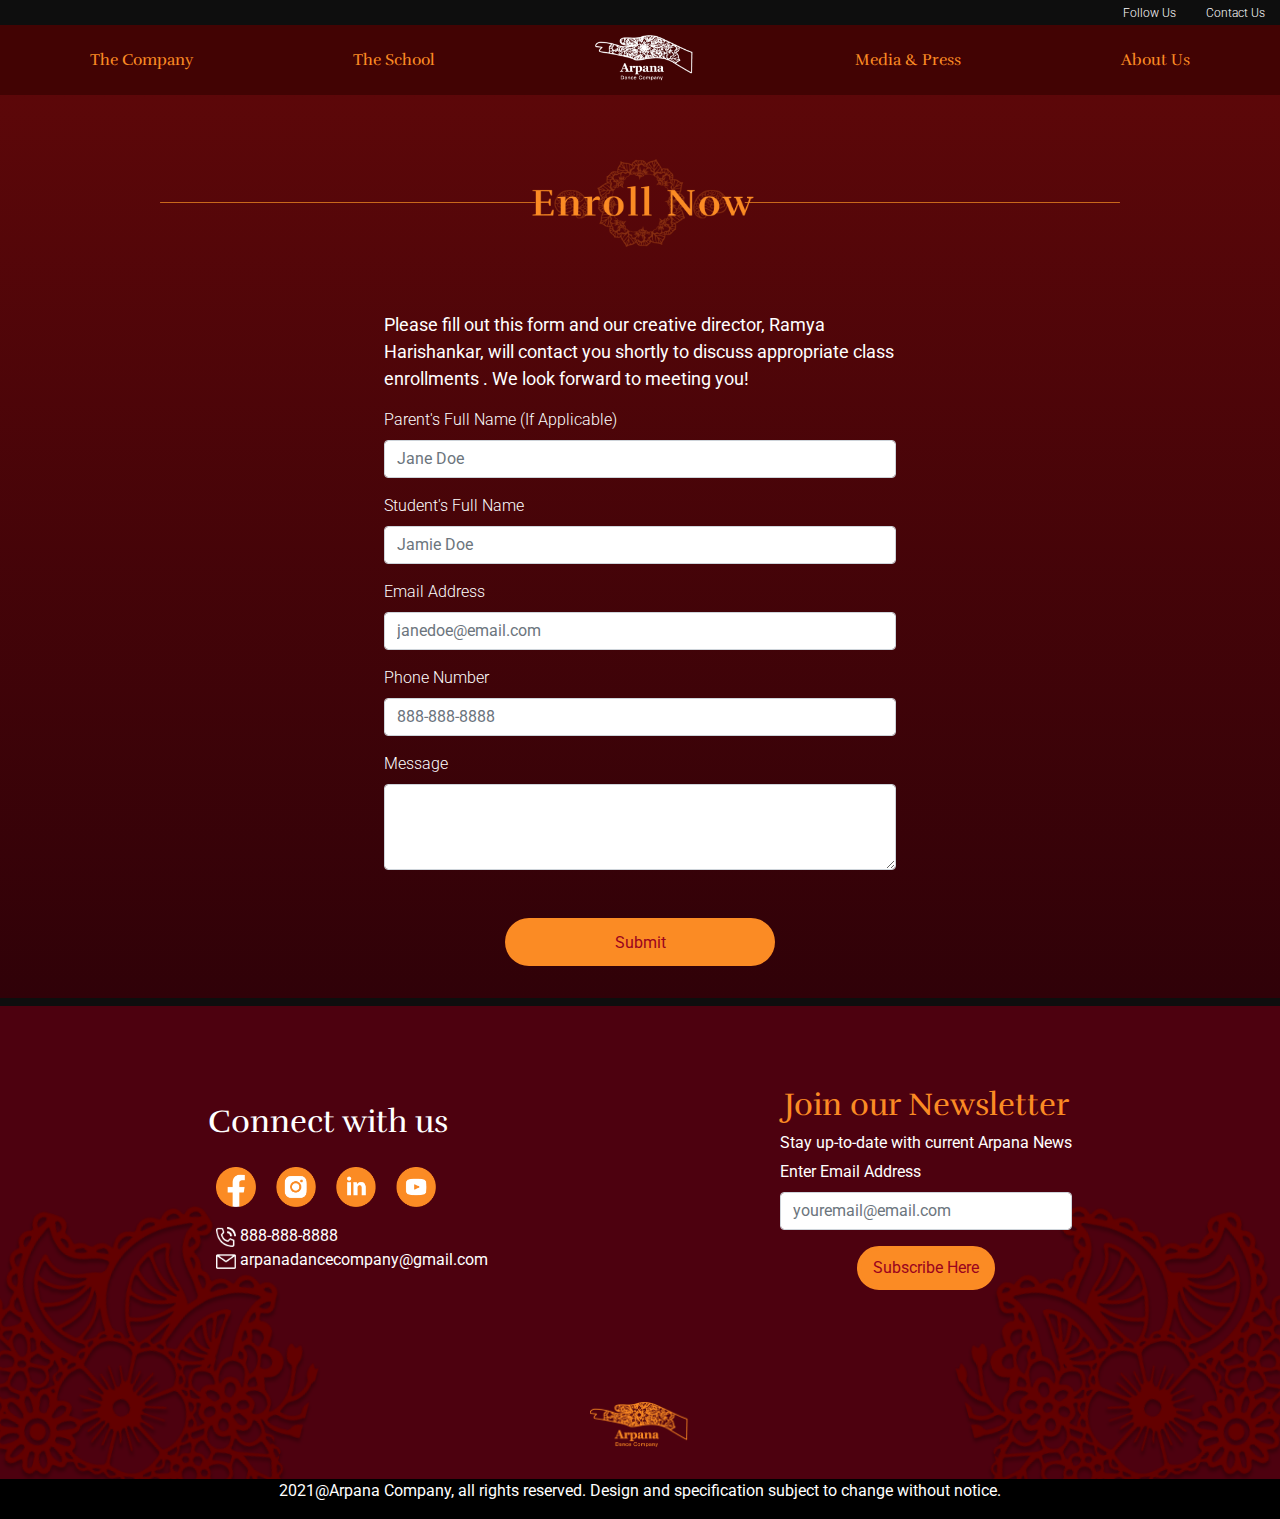
<file: enrollnow.html>
<!DOCTYPE html>
<html lang="en">
    
<head>
    <link rel="stylesheet" href="css/enrollnow.css">
    <link href="https://fonts.googleapis.com/css2?family=Roboto:wght@300;400;500;700&family=Rufina:wght@400;700&display=swap" rel="stylesheet">


    <!-- Required meta tags RWD -->
    <meta charset="utf-8">
    <meta name="viewport" content="width=device-width, initial-scale=1, shrink-to-fit=no">

    <!-- Bootstrap CSS -->
    <link rel="stylesheet" href="https://maxcdn.bootstrapcdn.com/bootstrap/4.0.0/css/bootstrap.min.css"
        integrity="sha384-Gn5384xqQ1aoWXA+058RXPxPg6fy4IWvTNh0E263XmFcJlSAwiGgFAW/dAiS6JXm" crossorigin="anonymous">

    <title>Enroll Form</title>
</head>

<body> 
    <!--Navigation-->
    <nav class="utility">
        <a class="utility-title" href="#">Follow Us</a>
        <a class="utility-title" href="#">Contact Us</a>
    </nav>
    <nav class="prim-navbar">
        <a class="prim-navbar-title" href="#" data-tilt data-tilt-max="40">The Company</a>
        <a class="prim-navbar-title" href="#" data-tilt data-tilt-max="40">The School</a>
        <a class="logo-navbar" data-tilt data-tilt-max="50" href="index.html"><img src="image/logo/Logo-white.png" width="100px"></a>
        <a class="prim-navbar-title" href="#" data-tilt data-tilt-max="40">Media & Press</a>
        <a class="prim-navbar-title" href="#" data-tilt data-tilt-max="40">About Us</a>
    </nav>

<!--Enroll Section-->
    <div class="enroll-form">

        <div class="enroll-header">
            <img class="enroll-divider" src="image/enrollnow/header.png">
        </div>

        <div class="enroll-info">
            <p class="enroll-description">Please fill out this form and our creative director, Ramya Harishankar, will contact you shortly to discuss appropriate class enrollments . We look forward to meeting you!</p>
            <!--Bootstrap Form-->
            <form>
                <div class="form-group form-name">
                <label for="formGroupExampleInput">Parent's Full Name (If Applicable)</label>
                <input type="text" class="form-control" id="formGroupExampleInput" placeholder="Jane Doe">
                </div>
                <div class="form-group form-name">
                <label for="formGroupExampleInput2">Student's Full Name</label>
                <input type="text" class="form-control" id="formGroupExampleInput2" placeholder="Jamie Doe">
                </div>
                <div class="form-group email-phone">
                    <label for="formGroupExampleInput2">Email Address</label>
                    <input type="text" class="form-control" id="formGroupExampleInput2" placeholder="janedoe@email.com">
                </div>
                <div class="form-group email-phone">
                    <label for="formGroupExampleInput2">Phone Number</label>
                    <input type="text" class="form-control" id="formGroupExampleInput2" placeholder="888-888-8888">
                </div>
                <div class="form-group">
                    <label for="exampleFormControlTextarea1">Message</label>
                    <textarea class="form-control" id="exampleFormControlTextarea1" rows="3"></textarea>
                  </div>
            </form>
            <a href="submit.html" class="btn form-button">Submit</a>
        </div>
    </div>

    <footer class="footer">
        <div class="footer-split"></div>
        <div class="footer-info">
            <div class="connect-with-us">
                <h2 class="connect-h2">Connect with us</h2>
                <div class="socials">
                    <a class="social-icons" href="#"><img src="image/footer/Icon-FB.png" width="40px" alt="FB Icon"></a>
                    <a class="social-icons" href="#"><img src="image/footer/Icon-Insta.png" width="40px" alt="IG Icon"></a>
                    <a class="social-icons" href="#"><img src="image/footer/Icon-LinkdIn.png" width="40px" alt="LI Icon"></a>
                    <a class="social-icons" href="#"><img src="image/footer/Icon-YouTube.png" width="40px" alt="YT Icon"></a>
                </div>
                <div class="email-phone">
                    <a class="social-icons" href="#"><img src="image/footer/Icon-Phone.png" alt="Phone Icon" width="20px"> 888-888-8888</a>
                    <br>
                    <a class="social-icons" href="#"><img src="image/footer/Icon-Mail.png" alt="Email Icon" width="20px"> arpanadancecompany@gmail.com</a>
                </div>
            </div>

            <div class="newsletter">
                <div class="newsletter-title">
                    <h2 class="newsletter-h2">Join our Newsletter</h2>
                    <h4 class="newsletter-h4">Stay up-to-date with current Arpana News</h4>
                </div>
                <form>
                    <div class="form-group form-name">
                        <label for="formGroupExampleInput">Enter Email Address</label>
                        <input type="text" class="form-control" id="formGroupExampleInput" placeholder="youremail@email.com">
                    </div>
                </form>
                <div class="footer-button">
                    <a href="#" class="btn newsletter-button">Subscribe Here</a>
                </div>
            </div>
        </div>
        <div class="footer-logo">
            <img src="image/logo/Logo-orange.png" width="100px">
        </div>
    </footer>
    <div class="footer-copyright">
        <p>2021@Arpana Company, all rights reserved. Design and specification subject to change without notice.</p>
    </div>
    <!-- Optional JavaScript -->
    <!-- jQuery first, then Popper.js, then Bootstrap JS -->
    <script src="https://code.jquery.com/jquery-3.2.1.slim.min.js"
        integrity="sha384-KJ3o2DKtIkvYIK3UENzmM7KCkRr/rE9/Qpg6aAZGJwFDMVNA/GpGFF93hXpG5KkN"
        crossorigin="anonymous"></script>
    <script src="https://cdnjs.cloudflare.com/ajax/libs/popper.js/1.12.9/umd/popper.min.js"
        integrity="sha384-ApNbgh9B+Y1QKtv3Rn7W3mgPxhU9K/ScQsAP7hUibX39j7fakFPskvXusvfa0b4Q"
        crossorigin="anonymous"></script>
    <script src="https://maxcdn.bootstrapcdn.com/bootstrap/4.0.0/js/bootstrap.min.js"
        integrity="sha384-JZR6Spejh4U02d8jOt6vLEHfe/JQGiRRSQQxSfFWpi1MquVdAyjUar5+76PVCmYl"
        crossorigin="anonymous"></script>
    <!--Tilt.js-->
    <script src="js/tilt.jquery.js"></script>
    <!--jQuery-->
    <script src="js/jquery-3.6.0.js"></script> <!-- Load jQuery first -->
    </body>
</html>
</file>
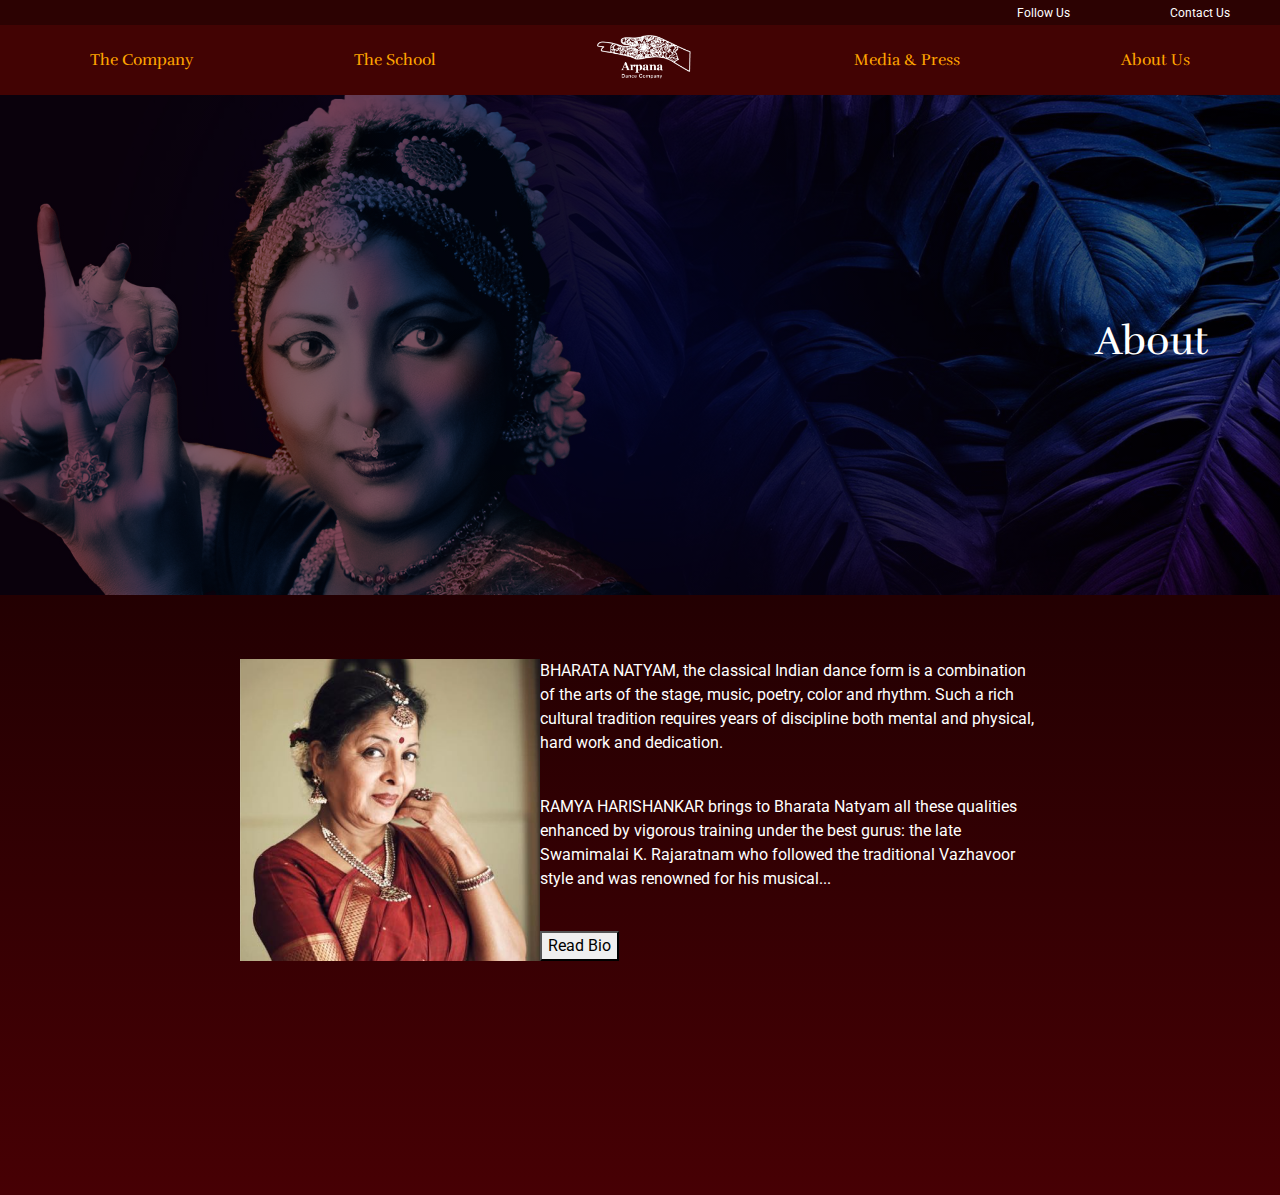
<file: new_page.html>
<!DOCTYPE html>
<html lang="en">
<head>
    <link rel="stylesheet" href="css/new_page.css">
    <link href="https://fonts.googleapis.com/css2?family=Roboto:wght@300;400;500;700&family=Rufina:wght@400;700&display=swap" rel="stylesheet">


    <!-- Required meta tags RWD -->
    <meta charset="utf-8">
    <meta name="viewport" content="width=device-width, initial-scale=1, shrink-to-fit=no">

    <!-- Bootstrap CSS -->
    <link rel="stylesheet" href="https://maxcdn.bootstrapcdn.com/bootstrap/4.0.0/css/bootstrap.min.css"
        integrity="sha384-Gn5384xqQ1aoWXA+058RXPxPg6fy4IWvTNh0E263XmFcJlSAwiGgFAW/dAiS6JXm" crossorigin="anonymous">

        <title>Arpana's About Us</title>
</head> 

<body> 
    <nav class="utility">
        <a class="utility-title" href="#">Follow Us</a>
        <a class="utility-title" href="#">Contact Us</a>
    </nav>
    <nav class="prim-navbar">
        <a class="prim-navbar-title" href="#">The Company</a>
        <a class="prim-navbar-title" href="#">The School</a>
        <img class="logo-navbar" src="image/Logo/Logo-white.png">
        <a class="prim-navbar-title" href="#">Media & Press</a>
        <a class="prim-navbar-title" href="#">About Us</a>
    </nav>

    <div class="landingpage-header">
        <h1>About</h1>
    </div>

    <!--Ramya Harishankar-->
    <div class="aboutus-section">
        <div class="aboutus-ramya">
            <img class="ramya-img" src="image/aboutus/ramya-section.png" alt="Ramya Harishankar">
            <div class="ramya-shortbio">
                <p>BHARATA NATYAM, the classical Indian dance form is a combination of the arts of the stage, music, poetry, color and rhythm. Such a rich cultural tradition requires years of discipline both mental and physical, hard work and dedication.</p>
                <br>
                <p>RAMYA HARISHANKAR brings to Bharata Natyam all these qualities enhanced by vigorous training under the best gurus: the late Swamimalai K. Rajaratnam who followed the traditional Vazhavoor style and was renowned for his musical...</p>
                <br>
                <button>Read Bio</button>
            </div>
        </div>
    </div>
</html>
</file>
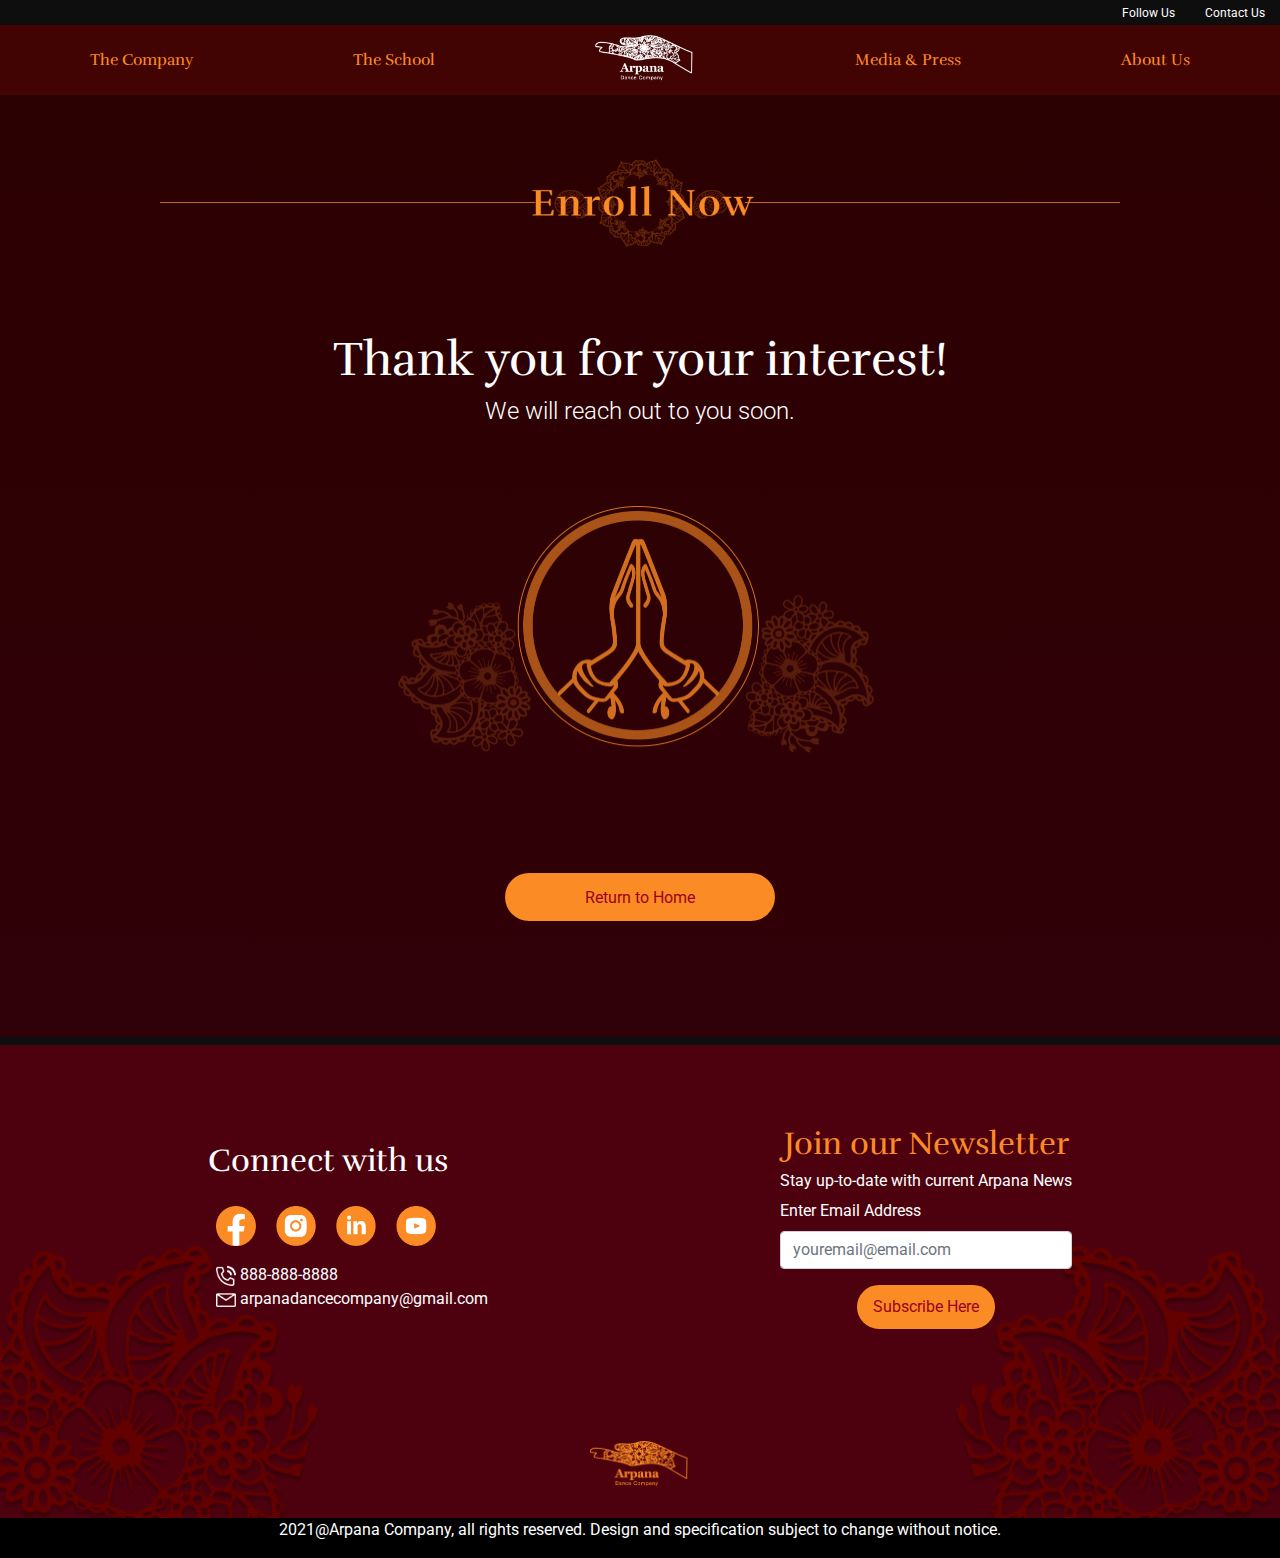
<file: submit.html>
<!DOCTYPE html>
<html lang="en">
    
<head>
    <link rel="stylesheet" href="css/submit.css">
    <link href="https://fonts.googleapis.com/css2?family=Roboto:wght@300;400;500;700&family=Rufina:wght@400;700&display=swap" rel="stylesheet">


    <!-- Required meta tags RWD -->
    <meta charset="utf-8">
    <meta name="viewport" content="width=device-width, initial-scale=1, shrink-to-fit=no">

    <!-- Bootstrap CSS -->
    <link rel="stylesheet" href="https://maxcdn.bootstrapcdn.com/bootstrap/4.0.0/css/bootstrap.min.css"
        integrity="sha384-Gn5384xqQ1aoWXA+058RXPxPg6fy4IWvTNh0E263XmFcJlSAwiGgFAW/dAiS6JXm" crossorigin="anonymous">

    <title>Enroll Form</title>
</head>

<body> 
    <!--Navigation-->
    <nav class="utility">
        <a class="utility-title" href="#">Follow Us</a>
        <a class="utility-title" href="#">Contact Us</a>
    </nav>
    <nav class="prim-navbar">
        <a class="prim-navbar-title" href="#" data-tilt data-tilt-max="40">The Company</a>
        <a class="prim-navbar-title" href="#" data-tilt data-tilt-max="40">The School</a>
        <a class="logo-navbar" data-tilt data-tilt-max="50" href="index.html"><img src="image/logo/Logo-white.png" width="100px"></a>
        <a class="prim-navbar-title" href="#" data-tilt data-tilt-max="40">Media & Press</a>
        <a class="prim-navbar-title" href="#" data-tilt data-tilt-max="40">About Us</a>
    </nav>


    <!--Thank You Section-->
    <div class="thankyou-section">
        <div class="enroll-header">
            <img class="enroll-divider" src="image/enrollnow/header.png">
        </div>
        <div class="thankyou-info">
            <h2>Thank you for your interest!</h2>
            <h3>We will reach out to you soon.</h3>
            <img class="thankyou-img" src="image/submit/placeholder.png" alt="Thank You Img">

            <a href="index.html" class="btn home-button">Return to Home</a>
        </div>
    </div>

    <!--Footer-->
    <footer class="footer">
        <div class="footer-split"></div>
        <div class="footer-info">
            <div class="connect-with-us">
                <h2 class="connect-h2">Connect with us</h2>
                <div class="socials">
                    <a class="social-icons" href="#"><img src="image/footer/Icon-FB.png" width="40px" alt="FB Icon"></a>
                    <a class="social-icons" href="#"><img src="image/footer/Icon-Insta.png" width="40px" alt="IG Icon"></a>
                    <a class="social-icons" href="#"><img src="image/footer/Icon-LinkdIn.png" width="40px" alt="LI Icon"></a>
                    <a class="social-icons" href="#"><img src="image/footer/Icon-YouTube.png" width="40px" alt="YT Icon"></a>
                </div>
                <div class="email-phone">
                    <a class="social-icons" href="#"><img src="image/footer/Icon-Phone.png" alt="Phone Icon" width="20px"> 888-888-8888</a>
                    <br>
                    <a class="social-icons" href="#"><img src="image/footer/Icon-Mail.png" alt="Email Icon" width="20px"> arpanadancecompany@gmail.com</a>
                </div>
            </div>

            <div class="newsletter">
                <div class="newsletter-title">
                    <h2 class="newsletter-h2">Join our Newsletter</h2>
                    <h4 class="newsletter-h4">Stay up-to-date with current Arpana News</h4>
                </div>
                <form>
                    <div class="form-group form-name">
                        <label for="formGroupExampleInput">Enter Email Address</label>
                        <input type="text" class="form-control" id="formGroupExampleInput" placeholder="youremail@email.com">
                    </div>
                </form>
                <div class="footer-button">
                    <a href="#" class="btn newsletter-button">Subscribe Here</a>
                </div>
            </div>
        </div>
        <div class="footer-logo">
            <img src="image/logo/Logo-orange.png" width="100px">
        </div>
    </footer>
    <div class="footer-copyright">
        <p>2021@Arpana Company, all rights reserved. Design and specification subject to change without notice.</p>
    </div>
        <!-- Optional JavaScript -->
    <!-- jQuery first, then Popper.js, then Bootstrap JS -->
    <script src="https://code.jquery.com/jquery-3.2.1.slim.min.js"
        integrity="sha384-KJ3o2DKtIkvYIK3UENzmM7KCkRr/rE9/Qpg6aAZGJwFDMVNA/GpGFF93hXpG5KkN"
        crossorigin="anonymous"></script>
    <script src="https://cdnjs.cloudflare.com/ajax/libs/popper.js/1.12.9/umd/popper.min.js"
        integrity="sha384-ApNbgh9B+Y1QKtv3Rn7W3mgPxhU9K/ScQsAP7hUibX39j7fakFPskvXusvfa0b4Q"
        crossorigin="anonymous"></script>
    <script src="https://maxcdn.bootstrapcdn.com/bootstrap/4.0.0/js/bootstrap.min.js"
        integrity="sha384-JZR6Spejh4U02d8jOt6vLEHfe/JQGiRRSQQxSfFWpi1MquVdAyjUar5+76PVCmYl"
        crossorigin="anonymous"></script>
    <!--Tilt.js-->
    <script src="js/tilt.jquery.js"></script>
    <!--jQuery-->
    <script src="js/jquery-3.6.0.js"></script> <!-- Load jQuery first -->
    </body>
</html>
</file>
<file: css/enrollnow.css>
@import url('https://fonts.googleapis.com/css2?family=Rufina:wght@400;700&display=swap');

.prim-navbar {
    height: 100;
    background-color: rgb(66, 3, 3);
    padding: 10px;
    display: flex;
    justify-content: space-around;
    align-items: center;
}
.logo-navbar {
    height: 50px;
}

.utility {
    background-color: rgb(14, 14, 14);
    display: flex;
    flex-direction: row;
    justify-content: flex-end;
    align-items: center;
    height: 25px;
}
.utility-title {
    padding-left: 15px;
    padding-right: 15px;
    color: white;
    font-size: 12px;
    text-decoration: none;
    font-family: 'Roboto';
    font-weight: 300;
}
.prim-navbar-title {
    text-decoration: none !important;
    color: #FB8B24;
    font-weight: regular;
    font-family: 'Rufina';
}
.prim-navbar-title:hover {
    font-weight: regular;
    background-color: #FB8B24;
    border-radius: 8px;
    color: rgb(44, 2, 2);
    border: 10px solid #FB8B24;
}

/** Enroll Now Header**/
.enroll-divider {
    width: 75%;
    height: 100%;
    display: flex;
    justify-content: center;
    align-items: center;
    margin: auto;
    margin-bottom: 64px !important;
    padding-top: 64px;
}

/**Enroll Form**/
.enroll-form {
    background: linear-gradient(#5c0709, #300108);
    color: white;
    font-family: 'Roboto';
    font-weight: 300;
}
.enroll-info {
    width: 40%;
    display: flex;
    flex-direction: column;
    justify-content: space-around;
    margin: auto;

}
.enroll-description {
    font-size: 18px;
    font-weight: 400;
    font-family: 'Roboto';

}
.form-button {
    width: 270px;
    height: 48px;
    border: none;
    border-radius: 25px !important;
    background: #FB8B24;
    color: #9A031E;
    margin: auto;
    margin-top: 32px;
    margin-bottom: 32px;
    font-family: 'Roboto' !important;
    font-weight: 400 !important;
    text-decoration: none;
    text-align: center !important;
    vertical-align: middle !important;
    line-height: 35px !important;
}
.form-button:hover {
    background-color: #F17A0D;
    color: #9A031E;
}

/**Footer**/
.footer-split {
    height: 8px;
    background-color: rgb(14, 14, 14);
}
.footer {
    background: url(../image/footer/footer-background.png);
    margin: 0;
    height: 100%;
    background-position: center;
    background-repeat: no-repeat;
    background-size: cover;
}
.connect-h2 {
    color: white !important;
    font-family: 'Rufina' !important;
    font-size: 32px !important;

}
.social-icons {
    text-decoration: none;
    color: white;
    padding: 8px;

}
.newsletter-h2 {
    color: #FB8B24 !important;
    font-family: 'Rufina';
    font-size: 32px !important;
}
.newsletter-h4 {
    color: white;
    font-family: 'Roboto';
    font-size: 16px;
    font-weight: 400;
}
.form-name {
    color: white;
}
.form-control {
    width: 100%;
}
.footer-info {
    width: 80%;
    display: flex;
    flex-direction: row;
    margin: auto;
    padding: 64px;
    justify-content: space-between;
}
.connect-with-us {
    padding: 16px;
    display: flex;
    flex-direction: column;
    justify-content: space-evenly;

}
.newsletter {
    padding: 16px;
    display: flex;
    flex-direction: column;
    justify-content: space-evenly;
}
.newsletter-title {
    display: flex;
    flex-direction: column;
    align-items: center;
}
.newsletter-button {
    background-color: #FB8B24;
    border-radius: 25px !important;
    color: #9A031E;
    border: 4px solid #FB8B24 !important;
    font-family: 'Roboto' !important;
    font-weight: 400 !important;
}
.newsletter-button:hover {
    background-color: #F17A0D;
    color: #9A031E;
    font-weight: 400 !important;
    border: 4px solid #F17A0D !important;
}
.footer-button {
    margin: auto;
}
.footer-logo {
    display: flex;
    justify-content: center;
    padding: 32px;
}
.footer-copyright {
    background-color: black;
    width: 100%;
    margin: 0;
    color: white;
    display: flex;
    justify-content: center;
    align-content: center;
}
body {
    margin: 0;
}
</file>
<file: css/new_page.css>
@import url('https://fonts.googleapis.com/css2?family=Rufina:wght@400;700&display=swap');

/**Navigation**/

.prim-navbar {
    height: 100;
    background-color: rgb(66, 3, 3);
    padding: 10px;
    display: flex;
    justify-content: space-around;
    align-items: center;
}
.logo-navbar {
    height: 50px;
}

.utility {
    background-color: rgb(44, 2, 2);
    display: flex;
    flex-direction: row;
    justify-content: flex-end;
    align-items: center;
    height: 25px;
}
.utility-title {
    padding: 50px;
    color: white;
    font-size: 12px;
    text-decoration: none;
    font-family: 'Roboto';
}
.prim-navbar-title {
    text-decoration: none !important;
    color: orange;
    font-weight: regular;
    font-family: 'Rufina';
}

.landingpage-header {
    background-image: linear-gradient(rgba(0, 0, 0, 0.5), rgba(0, 0, 0, 0.5)), url("../image/aboutus/about-head.png");
    background-size: cover;
    background-position: center;
    background-repeat: no-repeat;
    position: relative;
    height: 500px;
    width: 100%;
    color: white;
    font-family: 'Rufina';
    display: flex;
    justify-content: end;
    align-items: center;
    padding-right: 72px;
    margin: auto;
}

/**About Ramya**/
.aboutus-section {
    height: 600px;
    background: linear-gradient(#230002, #470004);
    color: white;
}
.aboutus-ramya {
    display: flex;
    flex-direction: row;
    justify-content: center;
    padding: 64px;
}
.ramya-img {
    width: 300px;

}
.ramya-shortbio {
    width: 500px;
    font-family: 'Roboto';

}
</file>
<file: css/submit.css>
@import url('https://fonts.googleapis.com/css2?family=Rufina:wght@400;700&display=swap');

.prim-navbar {
    height: 100;
    background-color: rgb(66, 3, 3);
    padding: 10px;
    display: flex;
    justify-content: space-around;
    align-items: center;
}
.logo-navbar {
    height: 50px;
}

.utility {
    background-color: rgb(14, 14, 14);
    display: flex;
    flex-direction: row;
    justify-content: flex-end;
    align-items: center;
    height: 25px;
}
.utility-title {
    padding-left: 15px;
    padding-right: 15px;
    color: white;
    font-size: 12px;
    text-decoration: none;
    font-family: 'Roboto';
}
.prim-navbar-title {
    text-decoration: none !important;
    color: #FB8B24;
    font-weight: regular;
    font-family: 'Rufina';
}
.prim-navbar-title:hover {
    font-weight: regular;
    background-color: #FB8B24;
    border-radius: 8px;
    color: rgb(44, 2, 2);
    border: 10px solid #FB8B24;
}


/**Divider**/
.enroll-divider {
    width: 75%;
    height: 100%;
    display: flex;
    justify-content: center;
    align-items: center;
    margin: auto;
    margin-bottom: 64px !important;
    padding-top: 64px;
}

/**Thank You Section**/
h2 {
    font-family: 'Rufina' !important;
    font-size: 48px !important;
}
h3 {
    font-family: 'Roboto' !important;
    font-size: 24px !important;
    font-weight: 400 !important;
}
.thankyou-section {
    background: linear-gradient(#2C0102, #300108);
    color: white;
    display: flex;
    flex-direction: column;
    justify-content: space-evenly;
    align-items: center;
    padding-bottom: 64px;
    margin: auto;
}
.thankyou-info {
    margin: auto;
    display: flex;
    flex-direction: column;
    justify-content: space-between;
    align-items: center;
    padding: 20px;
}
h3 {
    font-family: 'Roboto' !important;
    font-weight: 300 !important;
}
.thankyou-img {
    width: 50%;
    margin-top: 72px;
    margin-bottom: 72px;
}
.home-button {
    width: 270px;
    height: 48px;
    border: none;
    border-radius: 25px !important;
    background: #FB8B24;
    color: #9A031E;
    margin: auto;
    margin-top: 32px;
    margin-bottom: 32px;
    font-family: 'Roboto';
    font-weight: 400 !important;
    text-decoration: none;
    text-align: center !important;
    vertical-align: middle !important;
    line-height: 35px !important;
}
.home-button:hover {
    background-color: #F17A0D;
    color: #9A031E;

}

/**Footer**/
.footer-split {
    height: 8px;
    background-color: rgb(14, 14, 14);
}
.footer {
    background: url(../image/footer/footer-background.png);
    margin: 0;
    height: 100%;
    background-position: center;
    background-repeat: no-repeat;
    background-size: cover;
}
.connect-h2 {
    color: white;
    font-family: 'Rufina';
    font-size: 32px !important;

}
.social-icons {
    text-decoration: none;
    color: white;
    padding: 8px;
}
.newsletter-h2 {
    color: #FB8B24;
    font-family: 'Rufina';
    font-size: 32px !important;
}
.newsletter-h4 {
    color: white;
    font-family: 'Roboto';
    font-size: 16px !important;
    font-weight: 400;
}
.form-name {
    color: white;
}
.form-control {
    width: 100%;
}
.footer-info {
    width: 80%;
    display: flex;
    flex-direction: row;
    margin: auto;
    padding: 64px;
    justify-content: space-between;
}
.connect-with-us {
    padding: 16px;
    display: flex;
    flex-direction: column;
    justify-content: space-evenly;

}
.newsletter {
    padding: 16px;
    display: flex;
    flex-direction: column;
    justify-content: space-evenly;
}
.newsletter-title {
    display: flex;
    flex-direction: column;
    align-items: center;
}
.newsletter-button {
    background-color: #FB8B24;
    border-radius: 25px !important;
    color: #9A031E;
    border: 4px solid #FB8B24 !important;
    font-family: 'Roboto';
    font-weight: 400 !important;
}
.newsletter-button:hover {
    background-color: #F17A0D;
    color: #9A031E;
    font-weight: 400 !important;
    border: 4px solid #F17A0D !important;
}
.footer-button {
    margin: auto;
}
.footer-logo {
    display: flex;
    justify-content: center;
    padding: 32px;
}
.footer-copyright {
    background-color: black;
    width: 100%;
    margin: 0;
    color: white;
    display: flex;
    justify-content: center;
    align-content: center;
}
</file>
